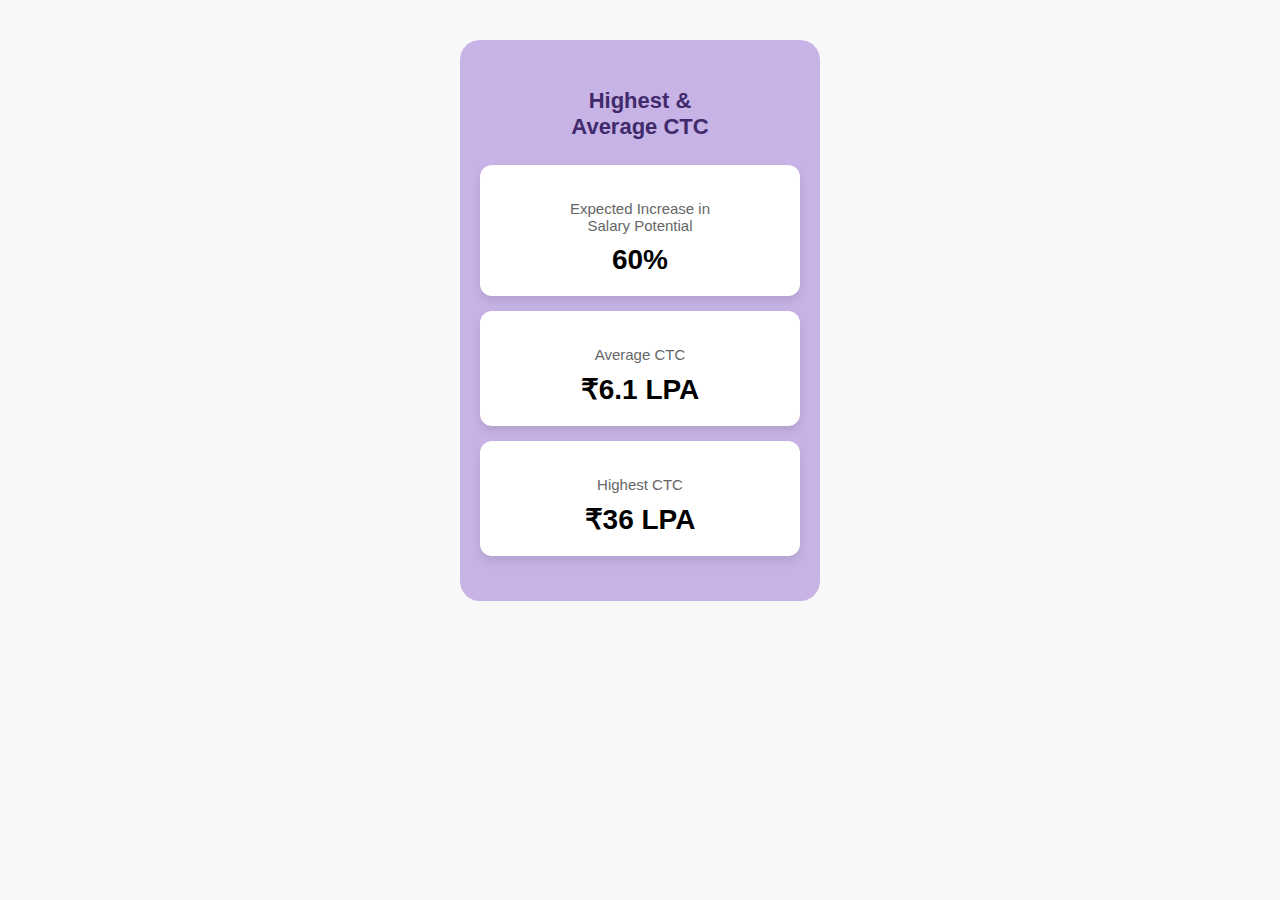
<file: SimpleVeticalBox.html>
<!DOCTYPE html>
<html lang="en">
<head>
    <meta charset="UTF-8">
    <meta name="viewport" content="width=device-width, initial-scale=1.0">
    <title>Vertical Box</title>
    <link rel="stylesheet" href="svb.css">
</head>
<body>

    <div class="container">
        <h2>Highest & <br> Average CTC</h2>

        <div class="card">
            <p class="title">Expected Increase in <br> Salary Potential</p>
            <h1>60%</h1>
        </div>

        <div class="card">
            <p class="title">Average CTC</p>
            <h1>₹6.1 LPA</h1>
        </div>

        <div class="card">
            <p class="title">Highest CTC</p>
            <h1>₹36 LPA</h1>
        </div>
    </div>

</body>
</html>
</file>
<file: svb.css>
body {
    background: #f8f8f8;
    font-family: Arial, sans-serif;
}

.container {
    width: 320px;
    background: #c8b3e6;   /* Light purple */
    margin: 40px auto;
    padding: 30px 20px;
    border-radius: 20px;
    text-align: center;
}

.container h2 {
    color: #402a6b;  /* Dark purple */
    margin-bottom: 25px;
    font-size: 22px;
    font-weight: 600;
}

.card {
    background: white;
    padding: 20px;
    margin: 15px 0;
    border-radius: 12px;
    box-shadow: 0px 5px 10px rgba(0,0,0,0.1);
}

.card .title {
    color: #666;
    font-size: 15px;
    margin-bottom: 10px;
}

.card h1 {
    font-size: 28px;
    margin: 0;
    font-weight: bold;
}
</file>
